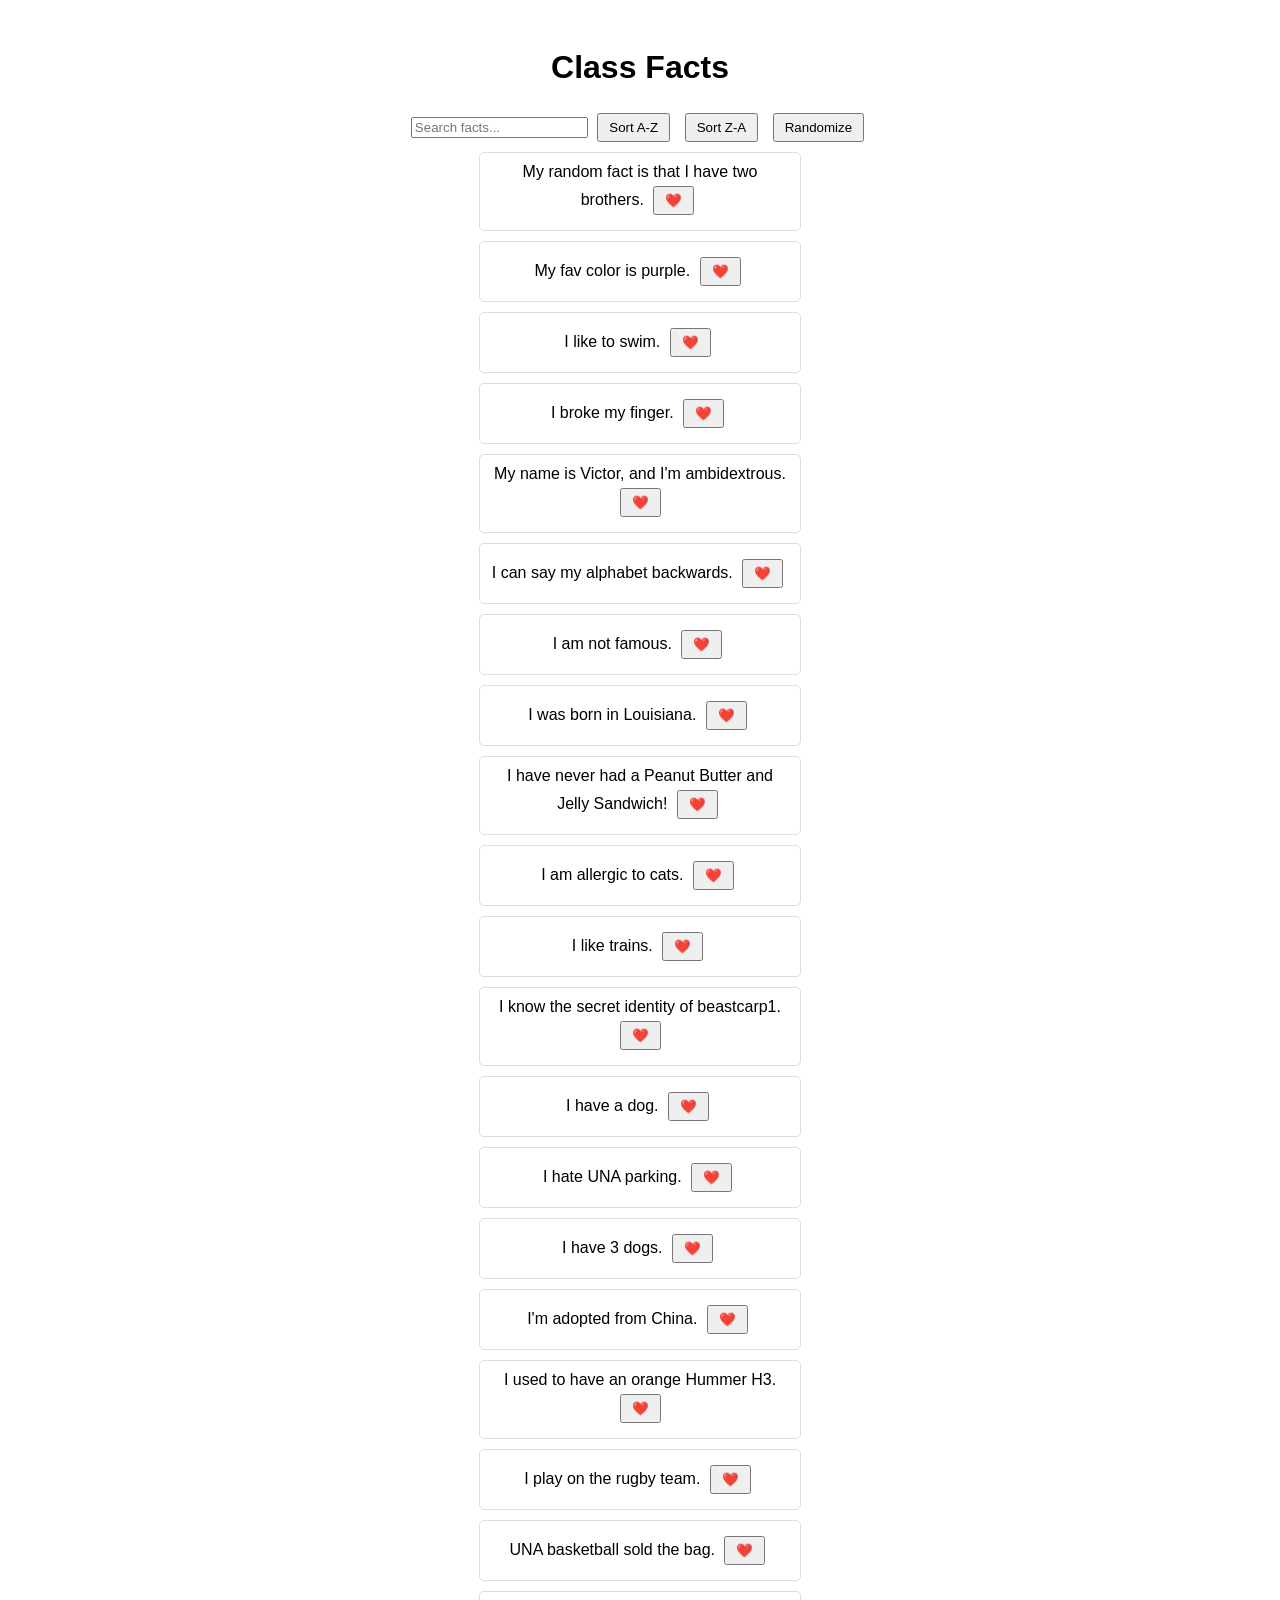
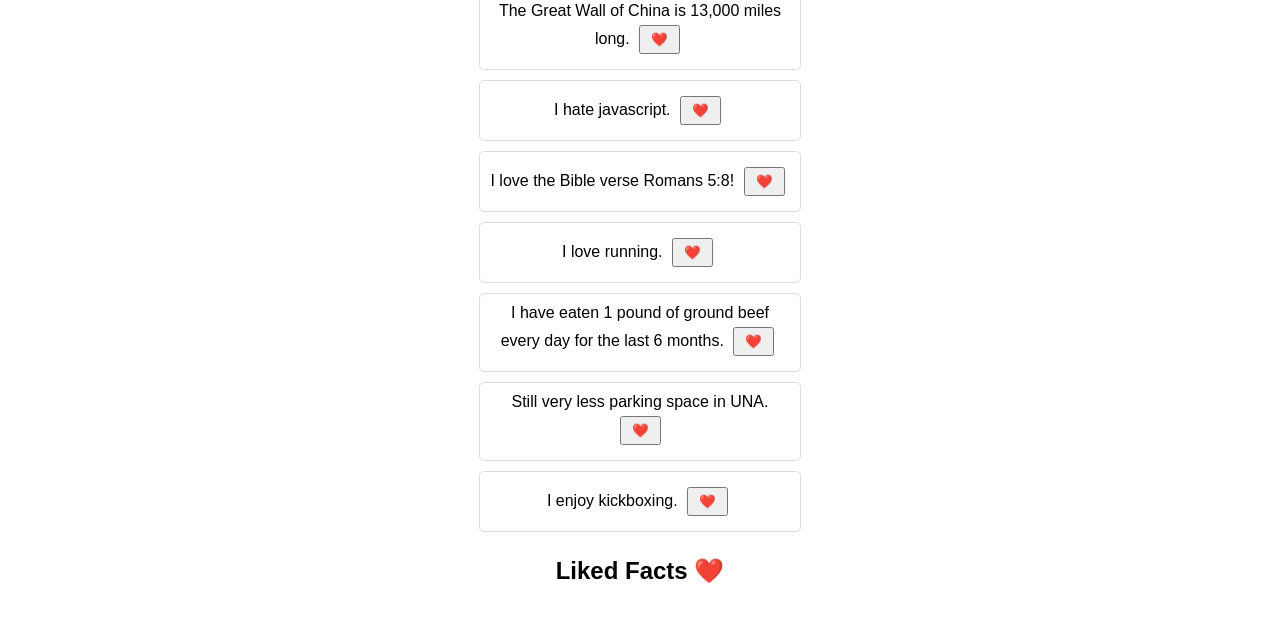
<file: index.html>
<!DOCTYPE html>
<html lang="en">
<head>
  <meta charset="UTF-8" />
  <meta name="viewport" content="width=device-width, initial-scale=1.0"/>
  <title>Class Facts</title>
  <link rel="stylesheet" href="styles/style.css" />
</head>
<body>
  <h1>Class Facts</h1>
  <input type="text" id="search" placeholder="Search facts..." />
  <button onclick="sortFacts('alpha')">Sort A-Z</button>
  <button onclick="sortFacts('reverse')">Sort Z-A</button>
  <button onclick="sortFacts('random')">Randomize</button>

  <div id="facts-container"></div>

  <h2>Liked Facts ❤️</h2>
  <div id="liked-container"></div>

  <!-- JavaScript files -->
  <script src="scripts/facts.js"></script>
  <script src="scripts/app.js"></script>
</body>
</html>
</file>
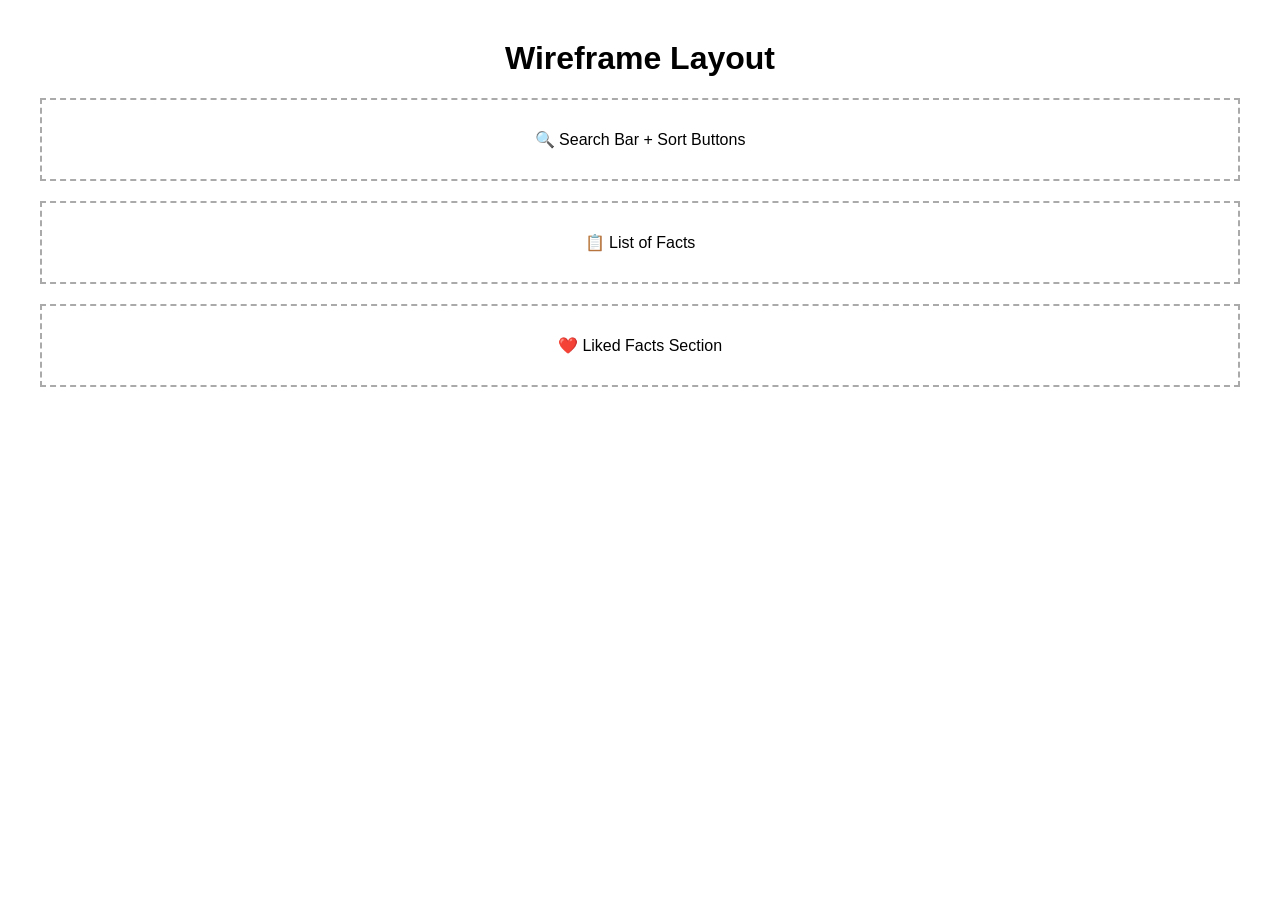
<file: pages/wireframe.html>
<!DOCTYPE html>
<html lang="en">
<head>
  <meta charset="UTF-8" />
  <meta name="viewport" content="width=device-width, initial-scale=1.0"/>
  <title>Wireframe</title>
  <style>
    body {
      font-family: Arial, sans-serif;
      margin: 40px;
      text-align: center;
    }
    .section {
      border: 2px dashed #aaa;
      padding: 30px;
      margin-bottom: 20px;
    }
  </style>
</head>
<body>
  <h1>Wireframe Layout</h1>
  <div class="section">🔍 Search Bar + Sort Buttons</div>
  <div class="section">📋 List of Facts</div>
  <div class="section">❤️ Liked Facts Section</div>
</body>
</html>
</file>
<file: styles/style.css>
body {
    font-family: Arial, sans-serif;
    padding: 20px;
    text-align: center;
  }
  
  #facts-container {
    display: flex;
    flex-direction: column;
    align-items: center;
  }
  
  .fact-card {
    padding: 10px;
    margin: 5px;
    border: 1px solid #ddd;
    width: 300px;
    border-radius: 5px;
  }
  
  .liked {
    background-color: #ffdddd;
  }
  
  button {
    margin: 5px;
    padding: 5px 10px;
    cursor: pointer;
  }
</file>
